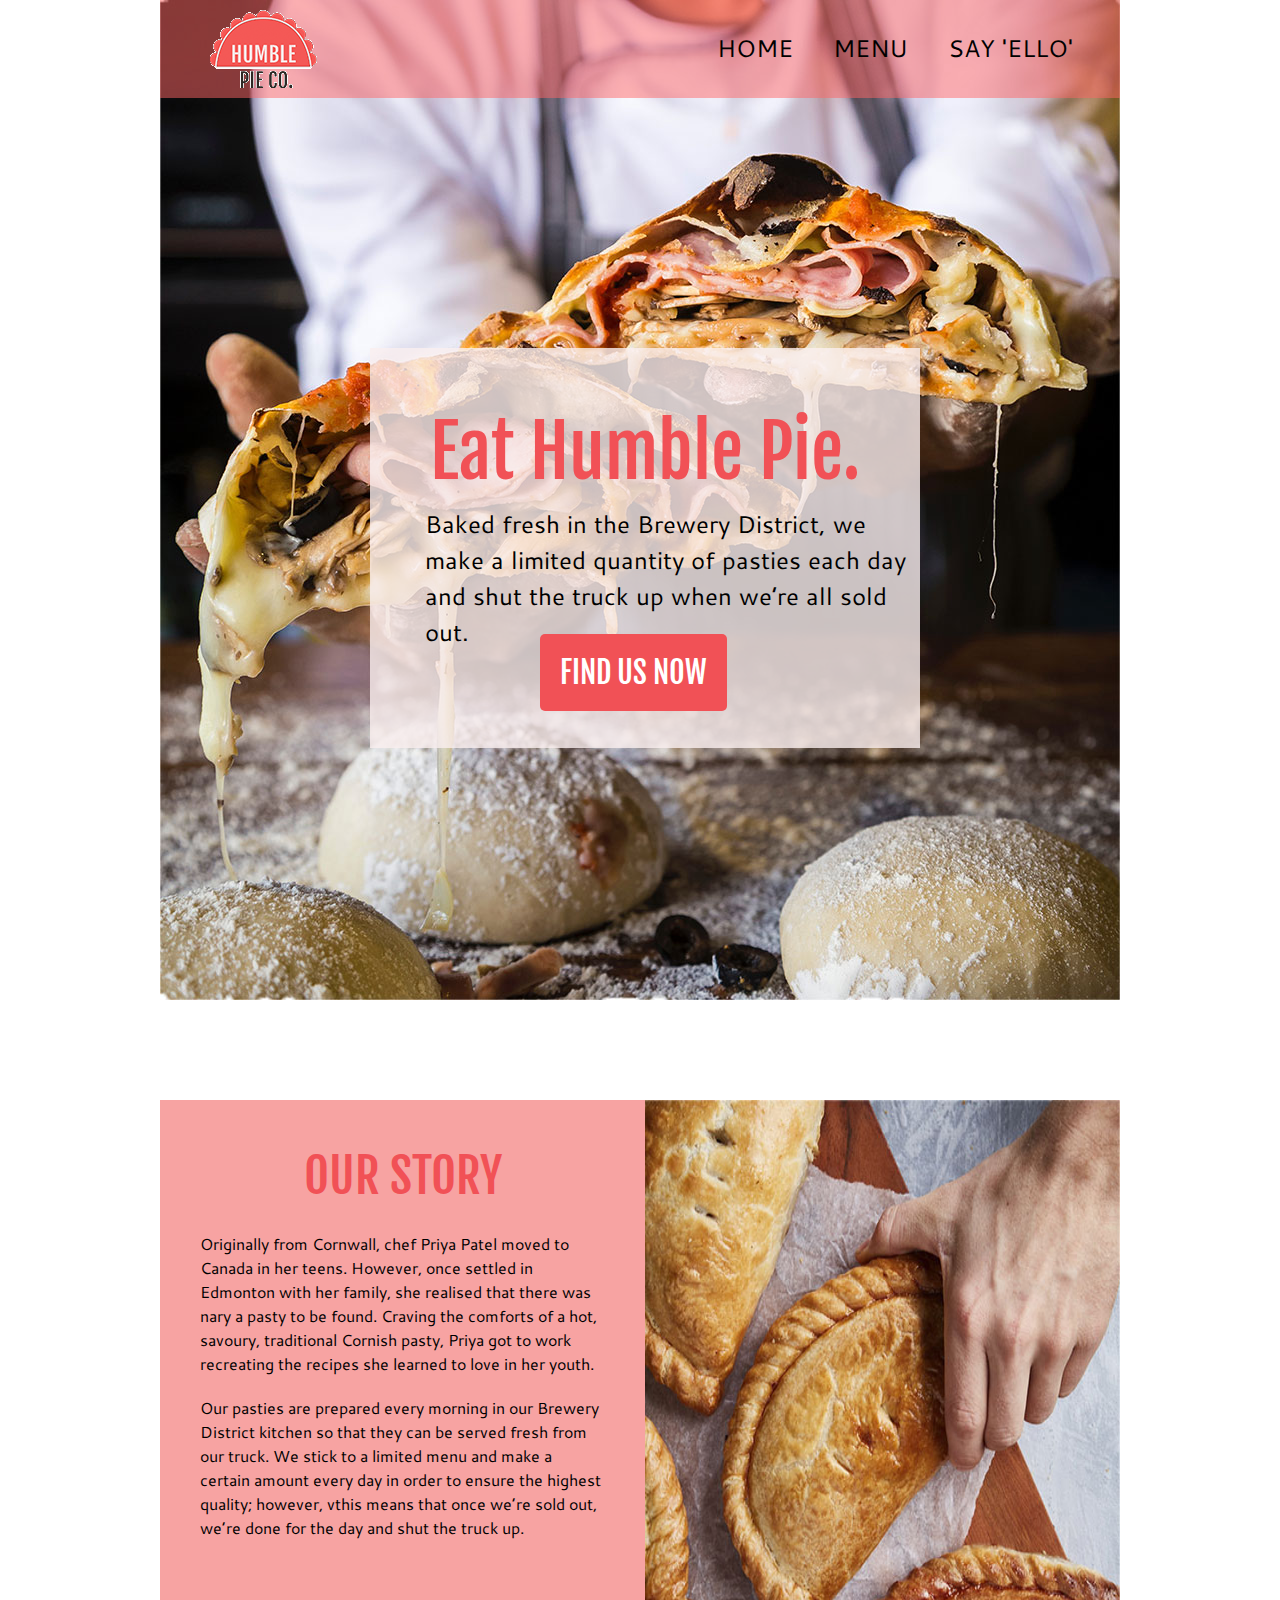
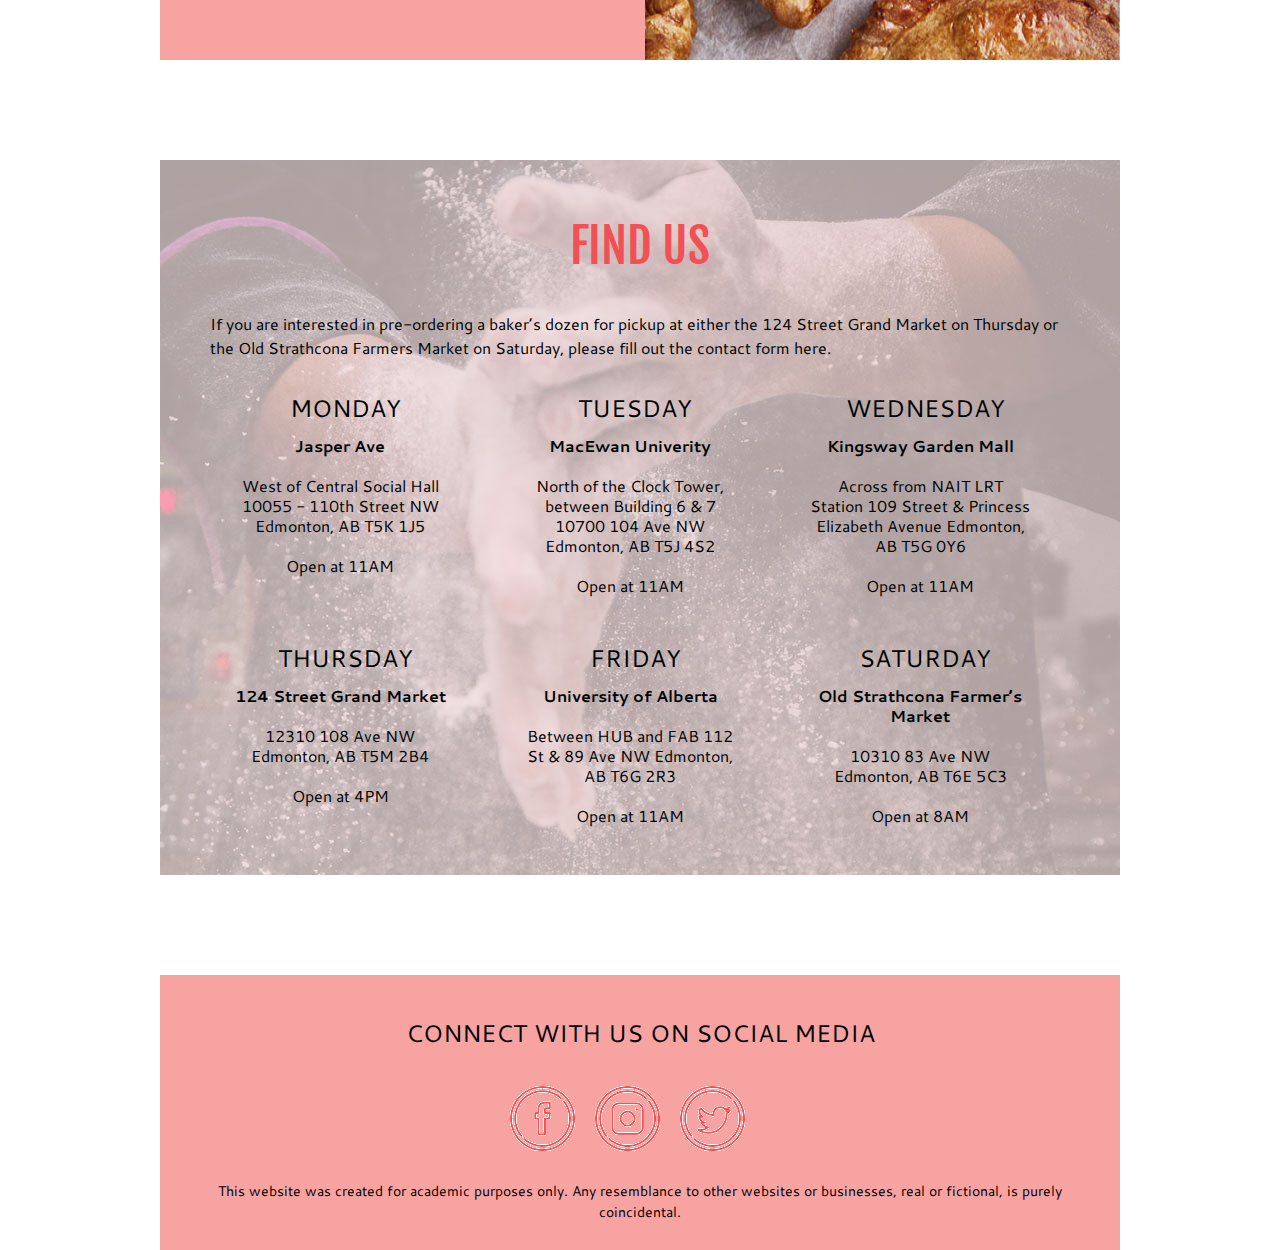
<file: index.html>
<!DOCTYPE html>
<html lang="en-us">

<head>
    <meta charset="UTF-8" />
    <title>Humble Pie.co</title>

    <link rel="stylesheet" href="css/reset.css">
    <link rel="stylesheet" href="css/styles.css">

    <link href="https://fonts.googleapis.com/css2?family=Cantarell:wght@400;700&family=Fjalla+One&display=swap"
        rel="stylesheet">

</head>

<body class="container">
    <header class="head">
        <nav>
            <img src="img/humble-pie-logo.png" alt="Logo">
            <ul>
                <li>
                    <a href="index.html">HOME</a>
                </li>
                <li>
                    <a href="menu.pdf">MENU</a>
                </li>
                <li>
                    <a href="contact.html">SAY 'ELLO'</a>
                </li>
            </ul>
        </nav>
        <div>
            <h1>Eat Humble Pie.</h1>
            <p>
                Baked fresh in the Brewery District, we make a limited quantity of pasties each day and shut the truck
                up
                when we’re all sold out.
            </p>
            <a href="#find">FIND US NOW </a>
        </div>
    </header>
    <main class="index">
        <div class="story">
            <div>
                <h2>OUR STORY</h2>
                <p>
                    Originally from Cornwall, chef Priya Patel moved to Canada in her teens. However, once settled in
                    Edmonton with her family, she realised that there was nary a pasty to be found. Craving the comforts
                    of
                    a hot, savoury, traditional Cornish pasty, Priya got to work recreating the recipes she learned to
                    love
                    in her youth.</p>

                <p>Our pasties are prepared every morning in our Brewery District kitchen so that they can be served
                    fresh
                    from our truck. We stick to a limited menu and make a certain amount every day in order to ensure
                    the
                    highest quality; however, vthis means that once we’re sold out, we’re done for the day and shut the
                    truck up.
                </p>
            </div>
            <img src="img/hand-with-pie.jpg" alt="pie">
        </div>

        <div class="find" id="find">
            <h2>FIND US</h2>
            <p>
                If you are interested in pre-ordering a baker’s dozen for pickup at either the 124 Street Grand Market
                on Thursday or the Old Strathcona Farmers Market on Saturday, please fill out the contact form here.
            </p>
            <div class="monday">
                <div>
                    <h3>MONDAY</h3>
                    <ul>
                        <li><b>Jasper Ave</b></li>
                        <li>West of Central Social Hall
                            10055 - 110th Street NW
                            Edmonton, AB T5K 1J5</li>
                        <li>
                            Open at 11AM
                        </li>
                    </ul>
                </div>
                <div>
                    <h3>TUESDAY</h3>
                    <ul>
                        <li><b>MacEwan Univerity</b></li>
                        <li>
                            North of the Clock Tower, between Building 6 & 7
                            10700 104 Ave NW
                            Edmonton, AB T5J 4S2

                        </li>
                        <li>
                            Open at 11AM
                        </li>
                    </ul>
                </div>
                <div>

                    <h3>WEDNESDAY</h3>
                    <ul>
                        <li><b>Kingsway Garden Mall</b></li>
                        <li>Across from NAIT LRT Station
                            109 Street & Princess Elizabeth Avenue
                            Edmonton, AB T5G 0Y6</li>
                        <li>Open at 11AM</li>
                    </ul>
                </div>
            </div>
            <div class="thursday">
                <div>
                    <h3>THURSDAY</h3>
                    <ul>
                        <li>
                            <b>124 Street Grand Market</b>
                        </li>

                        <li> 12310 108 Ave NW
                            Edmonton, AB T5M 2B4</li>

                        <li>Open at 4PM</li>
                    </ul>
                </div>
                <div>
                    <h3>
                        FRIDAY </h3>
                    <ul>

                        <li><b>University of Alberta</b></li>

                        <li>Between HUB and FAB
                            112 St & 89 Ave NW
                            Edmonton, AB T6G 2R3</li>

                        <li>Open at 11AM</li>
                    </ul>
                </div>
                <div>

                    <h3>
                        SATURDAY</h3>
                    <ul>

                        <li><b>Old Strathcona Farmer’s Market</b></li>

                        <li>10310 83 Ave NW
                            Edmonton, AB T6E 5C3</li>

                        <li>Open at 8AM</li>
                    </ul>
                </div>
            </div>
        </div>
    </main>
    <footer>
        <h3>CONNECT WITH US ON SOCIAL MEDIA</h3>
        <div class="img">
            <img src="img/facebook.png" alt="Facebook">
            <img src="img/insta.png" alt="Insta">
            <img src="img/twitter.png" alt="Twitter">
        </div>
        <p>This website was created for academic purposes only. Any resemblance to other websites or businesses, real or
            fictional, is purely coincidental.
        </p>
    </footer>
</body>

</html>
</file>
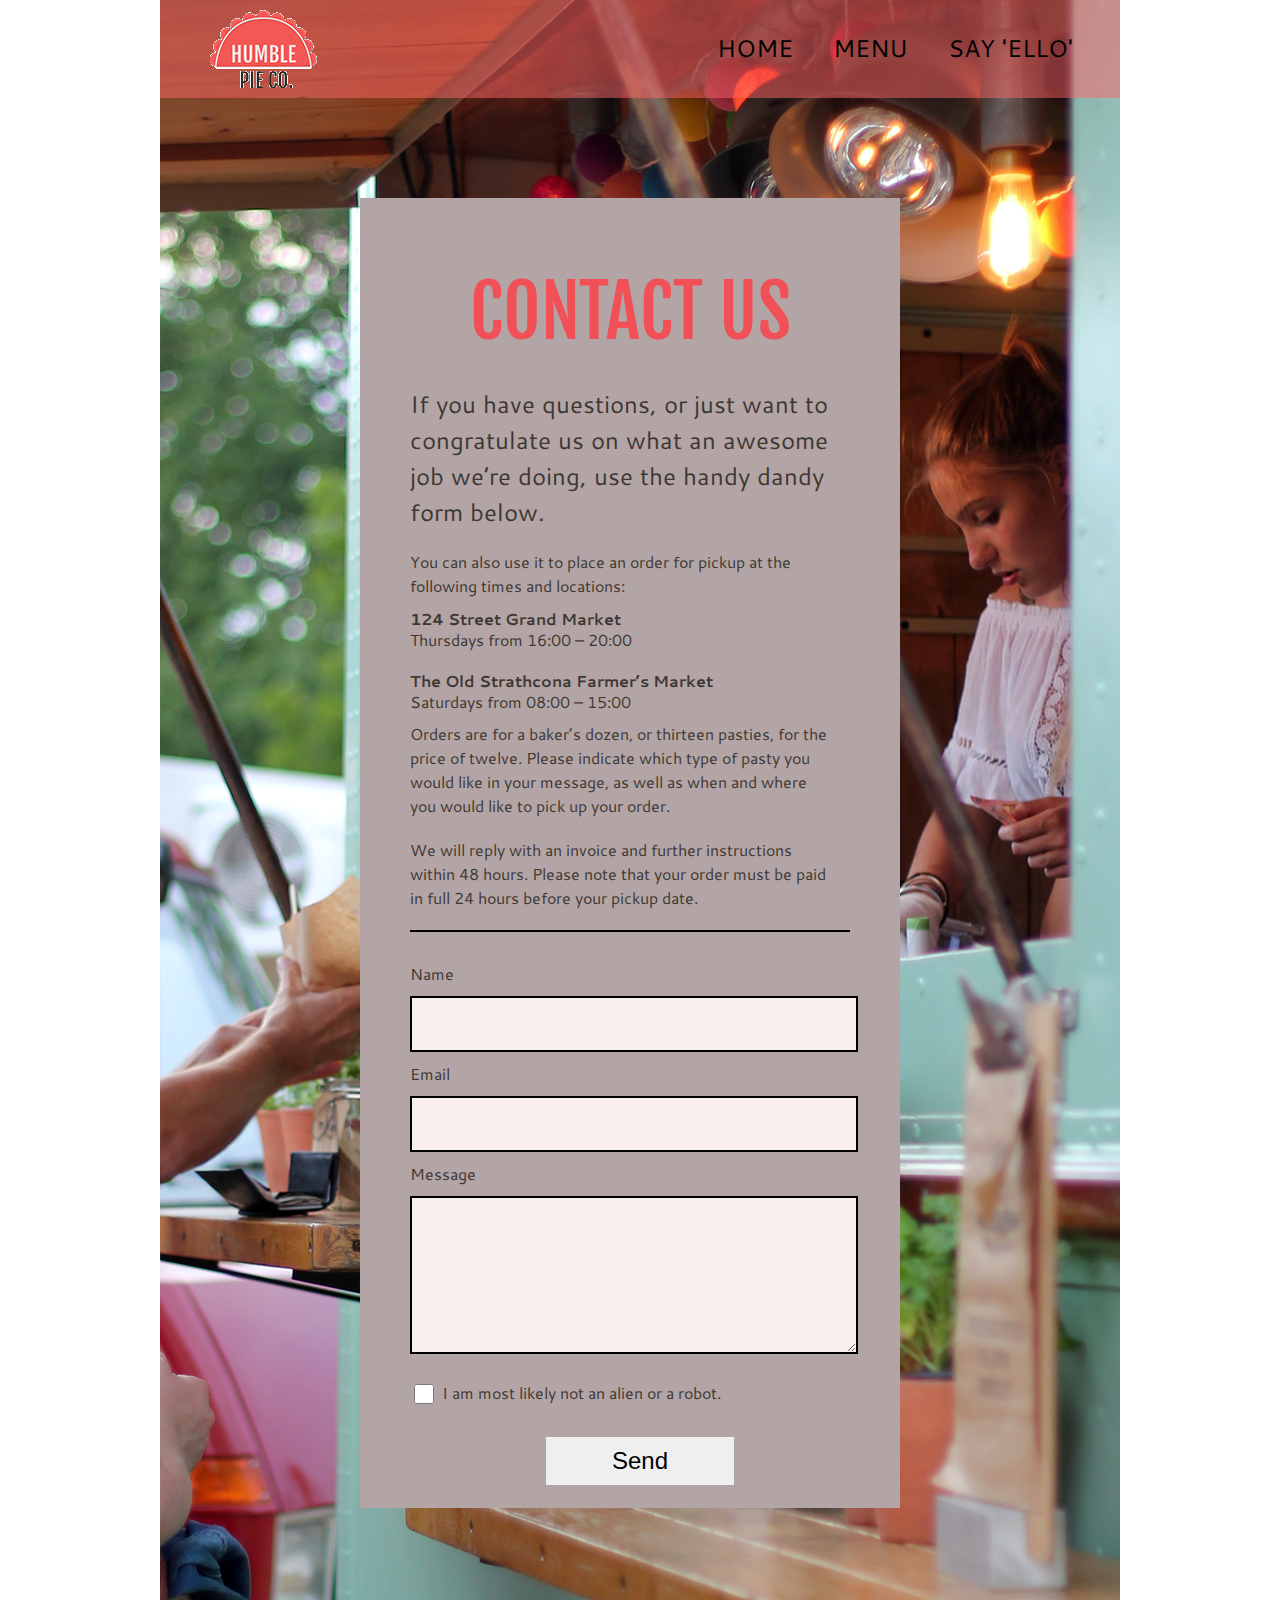
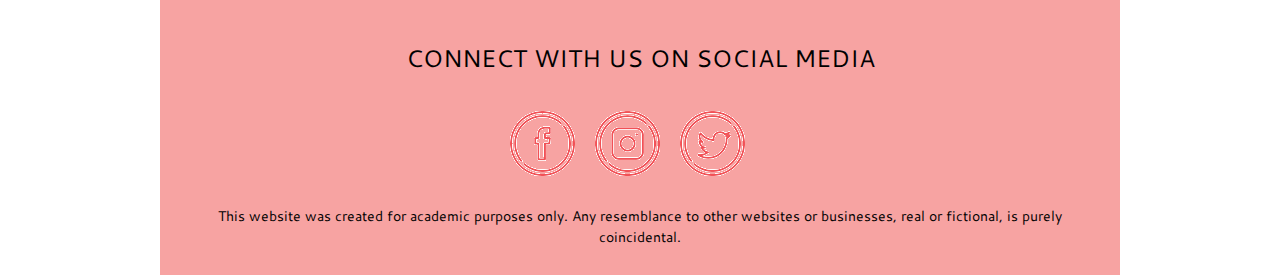
<file: contact.html>
<!DOCTYPE html>
<html lang="en-us">

<head>
    <meta charset="UTF-8" />
    <title>Humble Pie.co</title>

    <link rel="stylesheet" href="css/reset.css">
    <link rel="stylesheet" href="css/styles.css">

    <link href="https://fonts.googleapis.com/css2?family=Cantarell:wght@400;700&family=Fjalla+One&display=swap"
        rel="stylesheet">

</head>

<body class="container">
    <div class="last">
        <header>
            <nav>
                <img src="img/humble-pie-logo.png" alt="logo">
                <ul>
                    <li>
                        <a href="index.html">HOME</a>
                    </li>
                    <li>
                        <a href="menu.pdf">MENU</a>
                    </li>
                    <li>
                        <a href="contact.html">SAY 'ELLO'</a>
                    </li>
                </ul>
            </nav>
        </header>
        <main class="contact">
            <h2>CONTACT US</h2>
            <p>
                If you have questions, or just want to congratulate us on what an awesome job we’re doing, use the
                handy
                dandy form below.</p>

            <div class="order">
                <p>You can also use it to place an order for pickup at the following times and locations:</p>

                <div class="grand">
                    <p><b>124 Street Grand Market</b></p>
                    <p>Thursdays from 16:00 – 20:00</p>
                </div>
                <div>
                    <p><b>The Old Strathcona Farmer’s Market</b></p>
                    <p>Saturdays from 08:00 – 15:00</p>
                </div>

                <p>Orders are for a baker’s dozen, or thirteen pasties, for the price of twelve. Please indicate which
                    type
                    of pasty you would like in your message, as well as when and where you would like to pick up your
                    order.</p>
                <p>We will reply with an invoice and further instructions within 48 hours. Please note that your order
                    must
                    be paid in full 24 hours before your pickup date.</p>
            </div>
            <form>
                <div class="name">
                    <label for="name">Name</label>
                    <input id="name" type="text">
                </div>
                <div class="email">
                    <label for="email">Email</label>
                    <input id="email" type="text">
                </div>
                <div class="message">
                    <label for="message">Message</label>
                    <textarea id="message"></textarea>
                </div>
                <div class="check">
                    <label for="check">I am most likely not an alien or a robot.</label>
                    <input id="check" type="checkbox">
                </div>
                <div class="submit">
                    <button type="submit"> Send</button>
                </div>
            </form>
        </main>
    </div>
    <footer>
        <h3>CONNECT WITH US ON SOCIAL MEDIA</h3>
        <div class="img">
            <img src="img/facebook.png" alt="Facebook">
            <img src="img/insta.png" alt="Insta">
            <img src="img/twitter.png" alt="Twitter">
        </div>
        <p>This website was created for academic purposes only. Any resemblance to other websites or businesses, real or
            fictional, is purely coincidental.
        </p>
    </footer>
</body>
</file>
<file: css/styles.css>
body {
    background-color: white;}

.container {
    margin:0 auto;
    width: 960px;
    line-height: 1.5;
    font-size: 100%;
}
h1,
h2,
h3,
.head div a{
    font-family: 'Fjalla One', sans-serif;
    }
h1,
h2{
    color: #f15156;
}
.contact{
    color: #3e3834;
}

p,
li,
footer h3,
.find h3,
label {
    font-family: 'Cantarell', sans-serif; 
}
nav ul li,
header p,
main div h3,
footer h3,
.contact p,
button{
    font-size: 24px;
}
header h1{
    font-size: 72px;
}
.story h2,
.find h2 {
    font-size: 48px;
}
.index p,
main .find ul li,
.contact .order p,
.menu p{
    font-size: 16px;
}
footer p{
    font-size: 14px;
}
footer,
.contact h2,
button,
.head h1,
.story h2,
.find h2,
.find ul li,
.monday,
.thursday,
.menu h1
{
    text-align: center;
}

.contact h2{
    font-size: 72px;
}
form input{
    font-size: 18px;
}
.head div a{
    font-size: 30px;
}
a:hover,
button:hover,
.head div a:hover
 {
    text-decoration: underline;
}

nav{
    background:rgba(255,102,102,0.5)
}
nav img{
    margin: 10px 400px 10px 50px;
}
nav,
nav ul,
.story,
.monday,
.thursday,
footer div{
    display: flex;
}
nav a,
nav li {
    text-decoration: none;
    color: black;
    margin: 30px 20px 30px 0px;
}
.head{
    background-image: url(../img/calzones.jpg);
    height: 1000px;
    margin-bottom: 100px;
}
.head div{
    background: rgba(250,239,239,0.8);
    height: 400px;
    width: 550px;
    padding: 250px 200px 250px 210px;
    background-clip: content-box;
}
.head p{
    padding-left: 55px;
}
.head h1{
    padding-top: 50px;
}
.head div a{
    margin-left: 170px;
    border-radius: 5px;
    background-color: #f15156;
    text-decoration: none;
    color: white;
    padding: 20px;
}
.story div{
    background-color: #f7a3a2;
    width: 475px;
    height: 480px;
    padding: 40px;
}
.story p{
    margin-top: 20px;
}
.find{
    background-image: url(../img/pink-hands-in-flour.jpg);
    height: 715px;
    margin-top: 100px;
    margin-bottom: 100px;
}
.find h2{
    padding-top: 50px;
}
.find h2,
.find p{
    padding-bottom: 30px;
}
.find h3,
.monday div,
.thursday div{
    padding-left: 40px;
}
.find p{
    padding-left: 50px;
    padding-right: 50px;
}
.monday div,
.thursday div{
    width: 250px;
    height: 150px;
}
.monday{
    margin-bottom: 100px;
}
.find ul li{
    padding-top: 10px;
    padding-left: 30px;
    line-height: 1.25;
    padding-bottom: 10px;
}
footer{
    background-color: #f7a3a2;
    height: 275px;
}
footer h3{
    padding-top: 40px;
    padding-bottom: 35px;
}
footer img{
    margin-right: 20px;
    margin-bottom: 30px;
}
footer .img{
    margin-left: 350px;
}

footer p{
    margin-left: 30px;
    margin-right: 30px;
}
.redbox{
    background-color: #f15156;
    height: 100px;
    width: 960px;
}
.name label,
.email label,
.message label{
    display: block;
    text-align: left;
}
.check input{
    float: left;
}
.last{
background-image: url(../img/woman-at-kart.png);
height: 1600px;
}
.contact{
    background-color: #b3a5a5;
    width: 540px;
    height: 1310px;
    padding: 100px 200px 100px 200px;
    background-clip: content-box;
}
.contact h2{
    padding-top: 60px;
}
.order div p{
    line-height: 1px;
}
.grand{margin-bottom: 20px;
    
}
.contact p,
.contact form{
    width: 420px;
    margin-left: 50px;
    padding-top: 20px;
}
form{
    width: 440px;
border-top: solid 2px black;
margin-top: 20px;
padding-right: 20px;
}
.name input,
.email input{
    width: 440px;
    height: 50px;
    background-color: #faefef;
}
label{
    padding-bottom: 10px;
    padding-top: 10px;
}
.message textarea{
    max-width: 440px;
    min-width: 440px;
    max-height: 150px;
    min-height: 150px;
    background-color: #faefef;
    border: 2px solid;
}
.contact button{
    margin-bottom: 20px;
    height: 50px;
    width: 200px;
    border: none;
    border-radius: 5px;
    margin-left: 130px;
    background-clip: content-box;}
.check{
    padding-top: 20px;
    padding-bottom: 30px;
}
.check label{
    padding-left: 5px;
}
.check input{
    width: 20px;
    height: 20px;
}
.contact input{
    border: solid 2px
}
</file>
